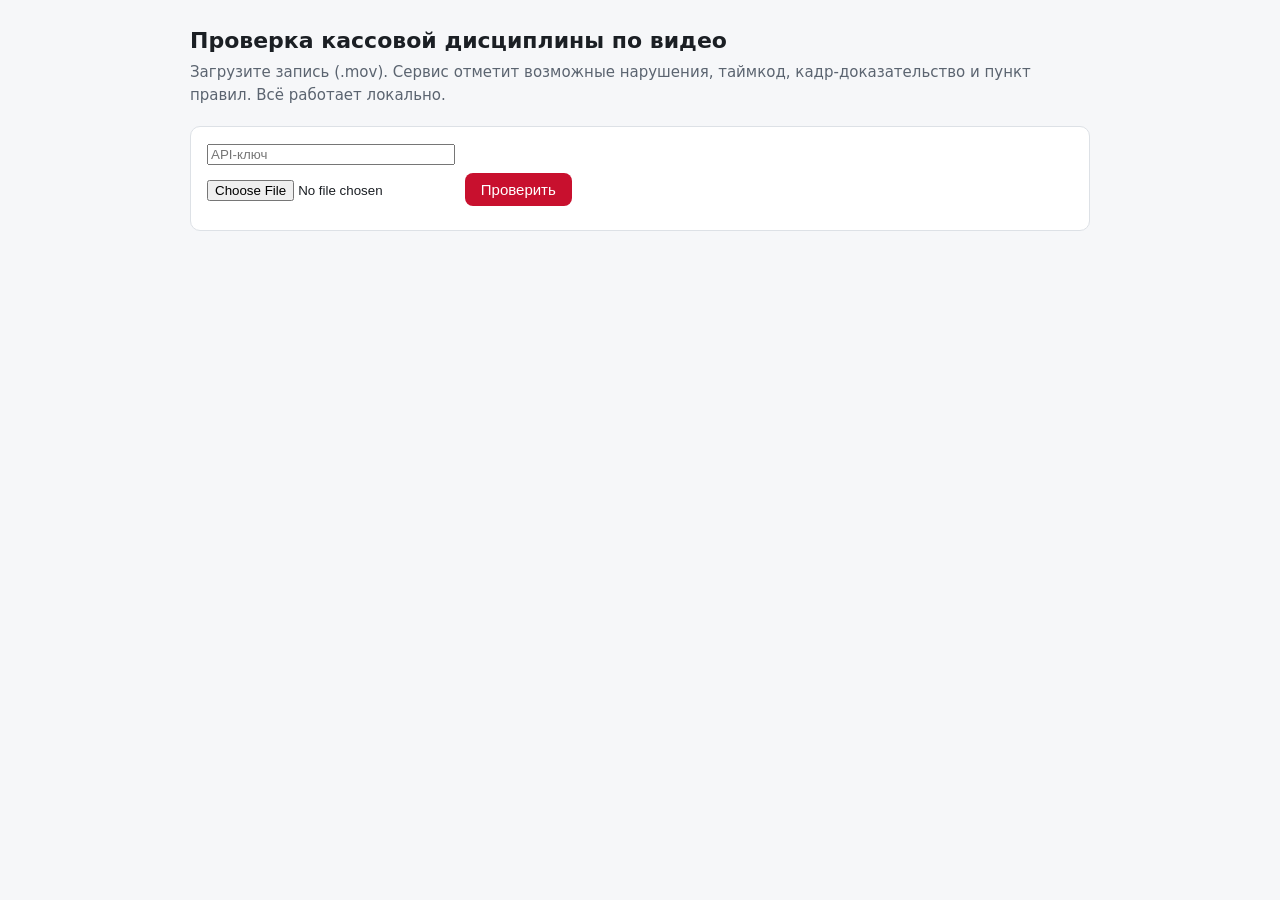
<file: src/ui.html>
<!doctype html>
<html lang="ru">
<head>
<meta charset="utf-8"><meta name="viewport" content="width=device-width,initial-scale=1">
<title>Проверка кассовой дисциплины</title>
<style>
  :root { --bg:#f6f7f9; --card:#fff; --ink:#1b1f24; --muted:#5b6470; --line:#dde1e6; --ok:#1f7a3a; --bad:#b42318; --acc:#c8102e; }
  @media (prefers-color-scheme: dark) { :root { --bg:#14171b; --card:#1d2127; --ink:#e8eaed; --muted:#9aa3ad; --line:#2d333b; --ok:#4cc27a; --bad:#ff6b5b; } }
  body { margin:0; font:15px/1.5 system-ui, sans-serif; background:var(--bg); color:var(--ink); }
  main { max-width:900px; margin:0 auto; padding:24px 16px; }
  h1 { font-size:22px; margin:0 0 4px; } p.sub { color:var(--muted); margin:0 0 20px; }
  .card { background:var(--card); border:1px solid var(--line); border-radius:10px; padding:16px; margin-bottom:16px; }
  input[type=file] { max-width:100%; } button { background:var(--acc); color:#fff; border:0; border-radius:8px; padding:8px 16px; font-size:15px; cursor:pointer; }
  button:disabled { opacity:.5; cursor:default; }
  .verdict { font-size:20px; font-weight:600; } .ok { color:var(--ok); } .bad { color:var(--bad); }
  .v { border-top:1px solid var(--line); padding-top:12px; margin-top:12px; display:grid; grid-template-columns:200px 1fr; gap:14px; }
  .v img { width:100%; border-radius:6px; } .tc { font-variant-numeric:tabular-nums; color:var(--muted); }
  .src { color:var(--muted); font-size:13px; }
  @media (max-width:560px) { .v { grid-template-columns:1fr; } }
</style>
</head>
<body><main>
  <h1>Проверка кассовой дисциплины по видео</h1>
  <p class="sub">Загрузите запись (.mov). Сервис отметит возможные нарушения, таймкод, кадр-доказательство и пункт правил. Всё работает локально.</p>
  <div class="card">
    <input id="key" placeholder="API-ключ" style="margin-bottom:8px;width:240px"><br>
    <input type="file" id="f" accept="video/*"> <button id="go">Проверить</button>
    <div id="status" class="src" style="margin-top:8px"></div>
  </div>
  <div id="out"></div>
</main>
<script>
const $ = s => document.querySelector(s);
try { $('#key').value = localStorage.getItem('apikey') || ''; } catch (e) {}
$('#go').onclick = async () => {
  const file = $('#f').files[0]; if (!file) return;
  const key = $('#key').value; try { localStorage.setItem('apikey', key); } catch (e) {}
  $('#go').disabled = true; $('#out').innerHTML = ''; $('#status').textContent = 'Загрузка…';
  const fd = new FormData(); fd.append('file', file);
  const r = await fetch('/api/v1/analyze', { method: 'POST', body: fd, headers: { 'X-API-Key': key } });
  if (!r.ok) { $('#status').textContent = 'Ошибка: ' + r.status; $('#go').disabled = false; return; }
  const { job_id } = await r.json(); const t0 = Date.now();
  const poll = async () => {
    const j = await (await fetch('/api/v1/jobs/' + job_id, { headers: { 'X-API-Key': key } })).json();
    if (j.status === 'processing') { $('#status').textContent = 'Анализ… ' + Math.round((Date.now() - t0) / 1000) + ' с'; return setTimeout(poll, 2000); }
    $('#go').disabled = false;
    if (j.status === 'failed') { $('#status').textContent = 'Обработка не удалась'; return; }
    $('#status').textContent = 'Готово за ' + Math.round((Date.now() - t0) / 1000) + ' с';
    const bad = j.verdict === 'violation';
    let h = `<div class="card"><div class="verdict ${bad ? 'bad' : 'ok'}">${bad ? 'Обнаружены признаки возможных нарушений' : 'Нарушение не обнаружено'}</div>`;
    for (const v of j.violations) {
      const img = v.evidence_frames?.[0]?.image_base64;
      h += `<div class="v">${img ? `<img src="data:image/jpeg;base64,${img}" alt="кадр ${v.timecode_sec} с">` : '<div></div>'}
        <div><b>${v.type}</b> <span class="tc">· ${v.timecode_sec} с</span><div>${v.description}</div>
        <div class="src">Основание: ${v.source} (${v.rule_id})</div></div></div>`;
    }
    $('#out').innerHTML = h + '</div>';
  };
  poll();
};
</script>
</body></html>
</file>
